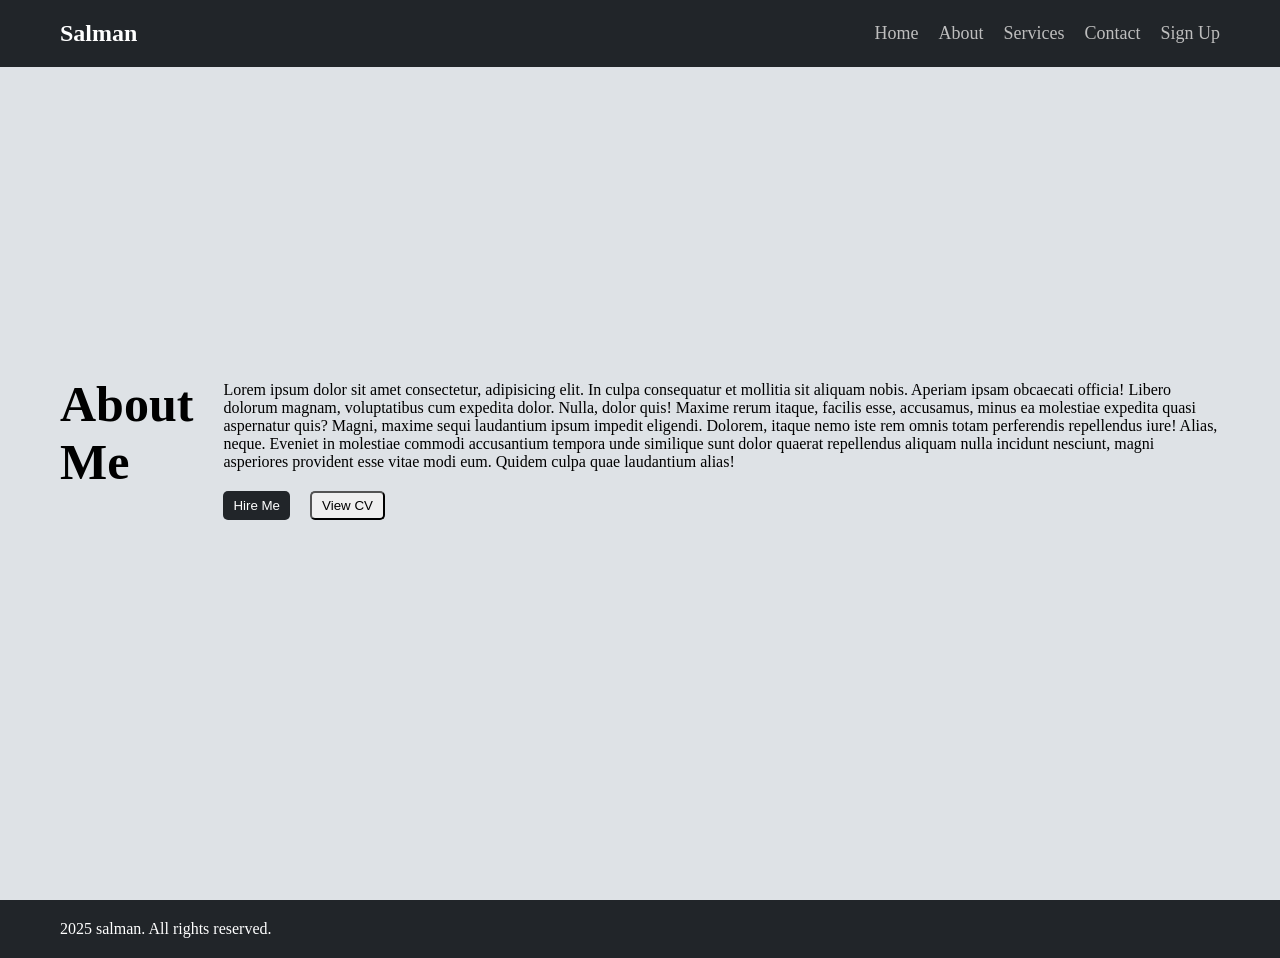
<file: index.html>
<!DOCTYPE html>
<html lang="en">

<head>
    <meta charset="UTF-8">
    <meta name="viewport" content="width=device-width, initial-scale=1.0">
    <link rel="stylesheet" href="test.css">
    <title>Salman</title>
</head>

<body>
    <!-- nave bar -->
    <div class="navbar">
        <div class="logo">
            <h2>Salman</h2>
        </div>
        <div class="link">

            <a href="index.html">Home</a>
            <a href="#about">About</a>
            <a href="#services">Services</a>
            <a href="#contact">Contact</a>
            <!-- new signup link -->
            <a href="signup.html">Sign Up</a>
        </div>
    </div>

    <!-- main content -->
    <div class="content">
        <div class="header">   
            <h1>About Me</h1>
        </div>
        <div class="pera-1">

            <p>Lorem ipsum dolor sit amet consectetur, adipisicing elit. In culpa consequatur et mollitia sit aliquam nobis. Aperiam ipsam obcaecati officia! Libero dolorum magnam, voluptatibus cum expedita dolor. Nulla, dolor quis!
            Maxime rerum itaque, facilis esse, accusamus, minus ea molestiae expedita quasi aspernatur quis? Magni, maxime sequi laudantium ipsum impedit eligendi. Dolorem, itaque nemo iste rem omnis totam perferendis repellendus iure!
            Alias, neque. Eveniet in molestiae commodi accusantium tempora unde similique sunt dolor quaerat repellendus aliquam nulla incidunt nesciunt, magni asperiores provident esse vitae modi eum. Quidem culpa quae laudantium alias! </p>
                <div class="btn">
                    <button id="b1">Hire Me</button>
                    <button id="2">View CV</button>
                </div>
            </div>
    </div>

    <!-- footer -->
     <div class="footer">
        <p> 2025 salman. All rights reserved.</p>
     </div>
</body>

</html>
</file>
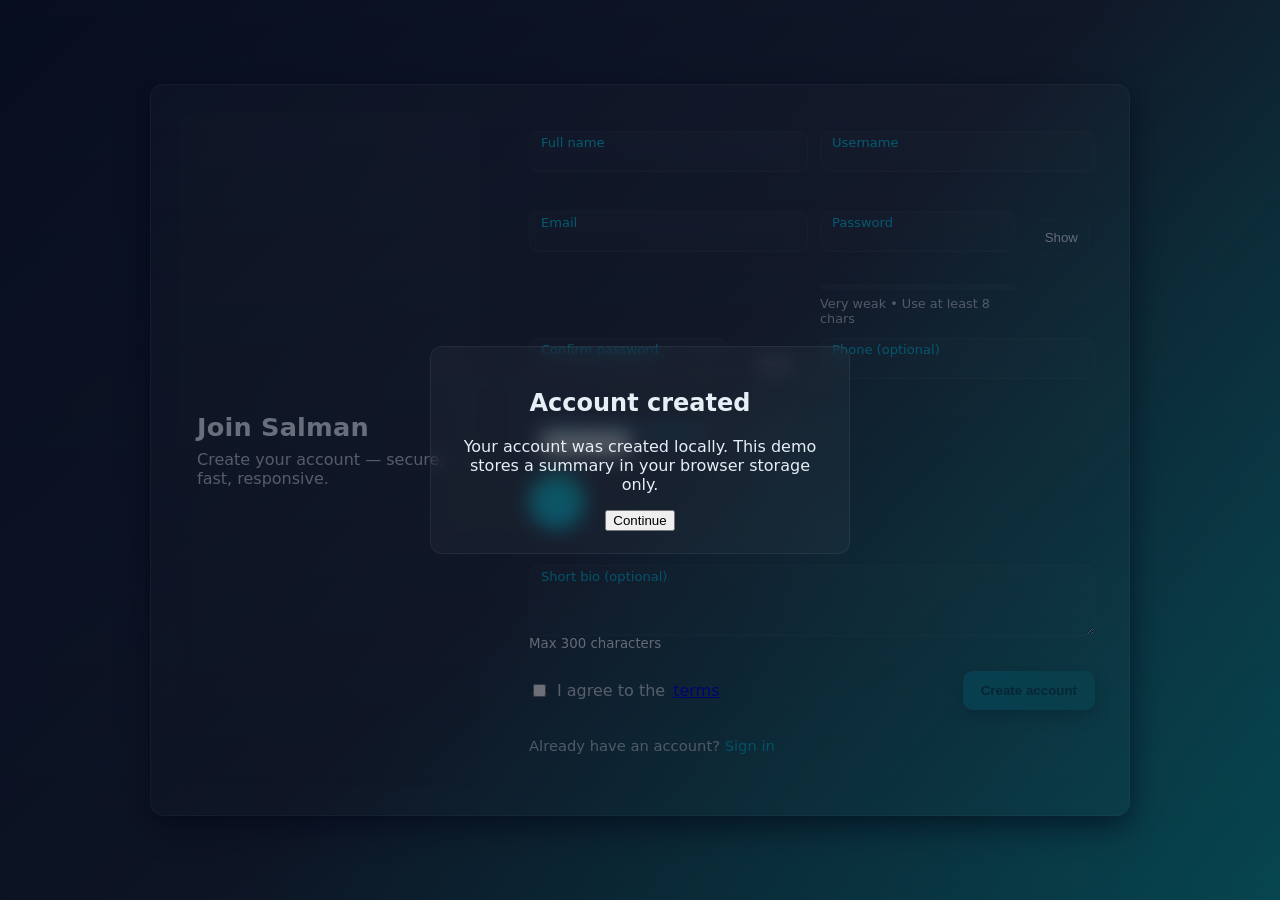
<file: signup.html>
<!DOCTYPE html>
<html lang="en">
<head>
	<meta charset="utf-8" />
	<meta name="viewport" content="width=device-width,initial-scale=1" />
	<title>Sign Up — Salman</title>
	<link rel="stylesheet" href="signup.css">
</head>
<body>
	<main class="signup-page">
		<section class="hero">
			<div class="brand">
				<h1>Join Salman</h1>
				<p>Create your account — secure, fast, responsive.</p>
			</div>

			<form id="signupForm" class="signup-form" novalidate>
				<div class="form-grid">
					<div class="field">
						<input type="text" id="fullname" name="fullname" required />
						<label for="fullname">Full name</label>
						<span class="error" id="err-fullname"></span>
					</div>

					<div class="field">
						<input type="text" id="username" name="username" required pattern="^[a-zA-Z0-9._-]{3,}$" />
						<label for="username">Username</label>
						<span class="error" id="err-username"></span>
					</div>

					<div class="field">
						<input type="email" id="email" name="email" required />
						<label for="email">Email</label>
						<span class="error" id="err-email"></span>
					</div>

					<div class="field password-field">
						<input type="password" id="password" name="password" required minlength="8" />
						<label for="password">Password</label>
						<button type="button" class="toggle" data-target="password" aria-label="Show password">Show</button>
						<span class="error" id="err-password"></span>
						<div class="pw-meter" id="pw-meter">
							<div class="pw-bar"></div>
						</div>
						<small class="pw-text" id="pw-text">Use at least 8 characters, mix letters and numbers.</small>
					</div>

					<div class="field password-field">
						<input type="password" id="confirm" name="confirm" required />
						<label for="confirm">Confirm password</label>
						<button type="button" class="toggle" data-target="confirm" aria-label="Show password">Show</button>
						<span class="error" id="err-confirm"></span>
					</div>

					<div class="field">
						<input type="tel" id="phone" name="phone" pattern="^[0-9\-\+\s]{7,}$" />
						<label for="phone">Phone (optional)</label>
						<span class="error" id="err-phone"></span>
					</div>

					<div class="field file-field">
						<input type="file" id="avatar" name="avatar" accept="image/*" />
						<label for="avatar">Choose avatar (optional)</label>
						<div class="avatar-preview" id="avatarPreview" aria-hidden="true"></div>
						<span class="error" id="err-avatar"></span>
					</div>

					<div class="field full">
						<textarea id="bio" name="bio" rows="3" maxlength="300"></textarea>
						<label for="bio">Short bio (optional)</label>
						<small class="help">Max 300 characters</small>
					</div>
				</div>

				<div class="controls">
					<label class="terms">
						<input type="checkbox" id="agree" /> I agree to the <a href="#">terms</a>
					</label>
					<button id="submitBtn" type="submit" class="primary" disabled>Create account</button>
				</div>

				<div class="alt">
					<p>Already have an account? <a href="index.html">Sign in</a></p>
				</div>
			</form>
		</section>
	</main>

	<!-- success overlay -->
	<div id="successOverlay" class="overlay" hidden>
		<div class="overlay-card" role="dialog" aria-live="polite">
			<h2>Account created</h2>
			<p>Your account was created locally. This demo stores a summary in your browser storage only.</p>
			<button id="closeOverlay" class="primary">Continue</button>
		</div>
	</div>

	<script src="signup.js" defer></script>
</body>
</html>
</file>
<file: test.css>
*{
    margin: 0;
    padding: 0;
    box-sizing: border-box;
}
.navbar{
    display: flex;
    justify-content: space-between;
    align-items: center;  
    background-color: #212529;
    padding: 20px 60px;
    color: white;
    position: fixed;
    width: 100%;
}

.link{
    display: flex;
    gap: 20px;
}
.link>a{
    text-decoration: none;
    color: rgb(190, 190, 190);
    font-size: 18px;
    font-weight: 500;
}
.link>a:hover{
    color: white;
}

.content{
    padding: 0px 60px;
 display: flex;
 background-color: #DEE2E6;
 align-items: center;
height: 100vh;
    gap: 30px;

}
.btn{
   margin-top: 20px;
   display: flex;
   gap: 20px;
}
.btn button{
  padding: 5px 10px;
  border-radius: 5px;

}
#b1{
    background-color:#212529;
    color: white;
    border: none;
}
.footer{
     background-color: #212529;
    color: white;

    padding: 20px 60px;
    position: relative;
 
  
}
.header>h1{
    font-size: 50px;
    margin-top: -35px;
 
}

@media screen and (max-width: 430px) {
    .content{
        flex-direction: column;
       height: 100%;
       padding-top:150px ;
       padding-bottom: 20px;
    }


}
@media screen and (max-width: 430px) {
    .logo>h2{
    
        font-size: 15px;
    
    }
    
}
@media screen and (max-width: 430px) {
    .link>a{
        font-size: 12px;
    }
}

@media screen and (max-width: 520px) {
   .content{
        flex-direction: column;
       height: 100vh;
       padding-top:170px ;
       padding-bottom: 20px;
    }
}
</file>
<file: signup.css>
/* Reset / minimal */
:root{
  --bg1: linear-gradient(135deg,#0f172a 0%, #1f2937 50%, #0ea5a4 100%);
  --glass: rgba(255,255,255,0.06);
  --glass-2: rgba(255,255,255,0.04);
  --accent: #06b6d4;
  --success: #10b981;
  --danger: #ef4444;
  --card-radius: 14px;
  --max-width: 980px;
  --glass-border: rgba(255,255,255,0.08);
  font-family: Inter, ui-sans-serif, system-ui, -apple-system, "Segoe UI", Roboto, "Helvetica Neue", Arial;
}
*{box-sizing:border-box}
html,body{height:100%}
body{
  margin:0;
  min-height:100vh;
  background: var(--bg1);
  color:#e6eef6;
  -webkit-font-smoothing:antialiased;
  -moz-osx-font-smoothing:grayscale;
  display:flex;
  align-items:center;
  justify-content:center;
  padding:32px;
}

/* Page layout */
.signup-page{width:100%;max-width:var(--max-width);margin:auto}
.hero{
  display:flex;
  gap:32px;
  align-items:stretch;
  background: linear-gradient(180deg, rgba(255,255,255,0.03), rgba(255,255,255,0.02));
  border-radius:calc(var(--card-radius));
  padding:28px;
  box-shadow: 0 10px 30px rgba(2,6,23,0.6);
  border:1px solid var(--glass-border);
}

/* Brand column */
.brand{
  flex:0 0 300px;
  padding:18px;
  display:flex;
  flex-direction:column;
  justify-content:center;
  gap:8px;
  border-radius:12px;
  background: linear-gradient(180deg, rgba(255,255,255,0.02), rgba(0,0,0,0.02));
  backdrop-filter: blur(6px);
  min-width:220px;
}
.brand h1{margin:0;font-size:1.6rem;letter-spacing:0.2px}
.brand p{margin:0;color:rgba(230,238,246,0.8)}

/* Form column */
.signup-form{
  flex:1;
  padding:18px;
  display:flex;
  flex-direction:column;
  gap:12px;
}

/* Grid for fields */
.form-grid{
  display:grid;
  grid-template-columns: repeat(2, 1fr);
  gap:12px;
}
.field{position:relative;display:flex;flex-direction:column;min-height:68px}
.field.full{grid-column:1/-1}
.field input[type="text"],
.field input[type="email"],
.field input[type="password"],
.field input[type="tel"],
.field textarea,
.field input[type="file"]{
  appearance:none;
  background: transparent;
  border:1px solid transparent;
  border-radius:10px;
  padding:14px 12px 10px 12px;
  color:var(--glass);
  outline:none;
  transition:all .18s ease;
  background: linear-gradient(180deg, rgba(255,255,255,0.02), rgba(255,255,255,0.01));
  border:1px solid rgba(255,255,255,0.04);
}

/* floating label */
.field label{
  position:absolute;
  left:12px;
  top:14px;
  transform-origin:left top;
  transition:all .18s ease;
  pointer-events:none;
  color:rgba(230,238,246,0.7);
  font-size:0.95rem;
}
.field input:focus + label,
.field textarea:focus + label,
.field input:not(:placeholder-shown) + label,
.field textarea:not(:placeholder-shown) + label,
.field input:not(:focus):valid + label {
  transform: translateY(-10px) scale(.86);
  color:var(--accent);
}

/* input focus & invalid */
.field input:focus,
.field textarea:focus{
  box-shadow: 0 6px 18px rgba(2,6,23,0.5);
  border-color: rgba(6,182,212,0.35);
}
.field .error{color:var(--danger);font-size:0.82rem;margin-top:6px;min-height:18px}

/* password field extras */
.password-field{position:relative;padding-right:80px}
.password-field .toggle{
  position:absolute;
  right:6px;
  top:8px;
  height:36px;
  padding:6px 10px;
  background:transparent;
  color:rgba(230,238,246,0.9);
  border-radius:8px;
  border:1px solid rgba(255,255,255,0.03);
  cursor:pointer;
}
.pw-meter{height:6px;border-radius:6px;background:rgba(255,255,255,0.03);overflow:hidden;margin-top:8px}
.pw-meter .pw-bar{height:100%;width:0%;background:linear-gradient(90deg,#ef4444,#f59e0b,#10b981);transition:width .25s ease}
.pw-text{font-size:0.8rem;color:rgba(230,238,246,0.7);margin-top:6px}

/* avatar preview */
.file-field{display:flex;flex-direction:column}
.avatar-preview{
  width:56px;height:56px;border-radius:50%;background:linear-gradient(180deg,#0ea5a4,#06b6d4);margin-top:8px;border:2px solid rgba(255,255,255,0.06);
  background-size:cover;background-position:center;
}

/* controls */
.controls{display:flex;justify-content:space-between;align-items:center;gap:12px;margin-top:8px}
.controls .terms{display:flex;align-items:center;gap:8px;color:rgba(230,238,246,0.85)}
.controls button.primary{
  appearance:none;border:0;padding:12px 18px;border-radius:10px;background:linear-gradient(90deg,var(--accent),#0ea5a4);color:#04263a;font-weight:600;cursor:pointer;
  box-shadow: 0 6px 18px rgba(2,6,23,0.45);
}
.controls button[disabled]{opacity:0.45;cursor:not-allowed;}

/* alt text */
.alt{grid-column:1/-1;color:rgba(230,238,246,0.8);font-size:0.92rem}
.alt a{color:var(--accent);text-decoration:none}

/* overlay */
.overlay{
  position:fixed;inset:0;display:flex;align-items:center;justify-content:center;background:linear-gradient(180deg, rgba(2,6,23,0.5), rgba(2,6,23,0.6));
}
.overlay-card{
  background:rgba(255,255,255,0.03);backdrop-filter: blur(10px);padding:22px;border-radius:12px;border:1px solid rgba(255,255,255,0.06);max-width:420px;text-align:center;
}

/* responsiveness */
@media (max-width:900px){
  .hero{flex-direction:column;padding:18px}
  .brand{order:0;width:100%;flex:unset;display:flex;align-items:flex-start}
  .form-grid{grid-template-columns:1fr}
  .password-field{padding-right:120px}
}
@media (max-width:420px){
  body{padding:18px}
  .brand h1{font-size:1.2rem}
  .controls{flex-direction:column;align-items:stretch}
  .password-field .toggle{right:8px;top:42px}
}
</file>
